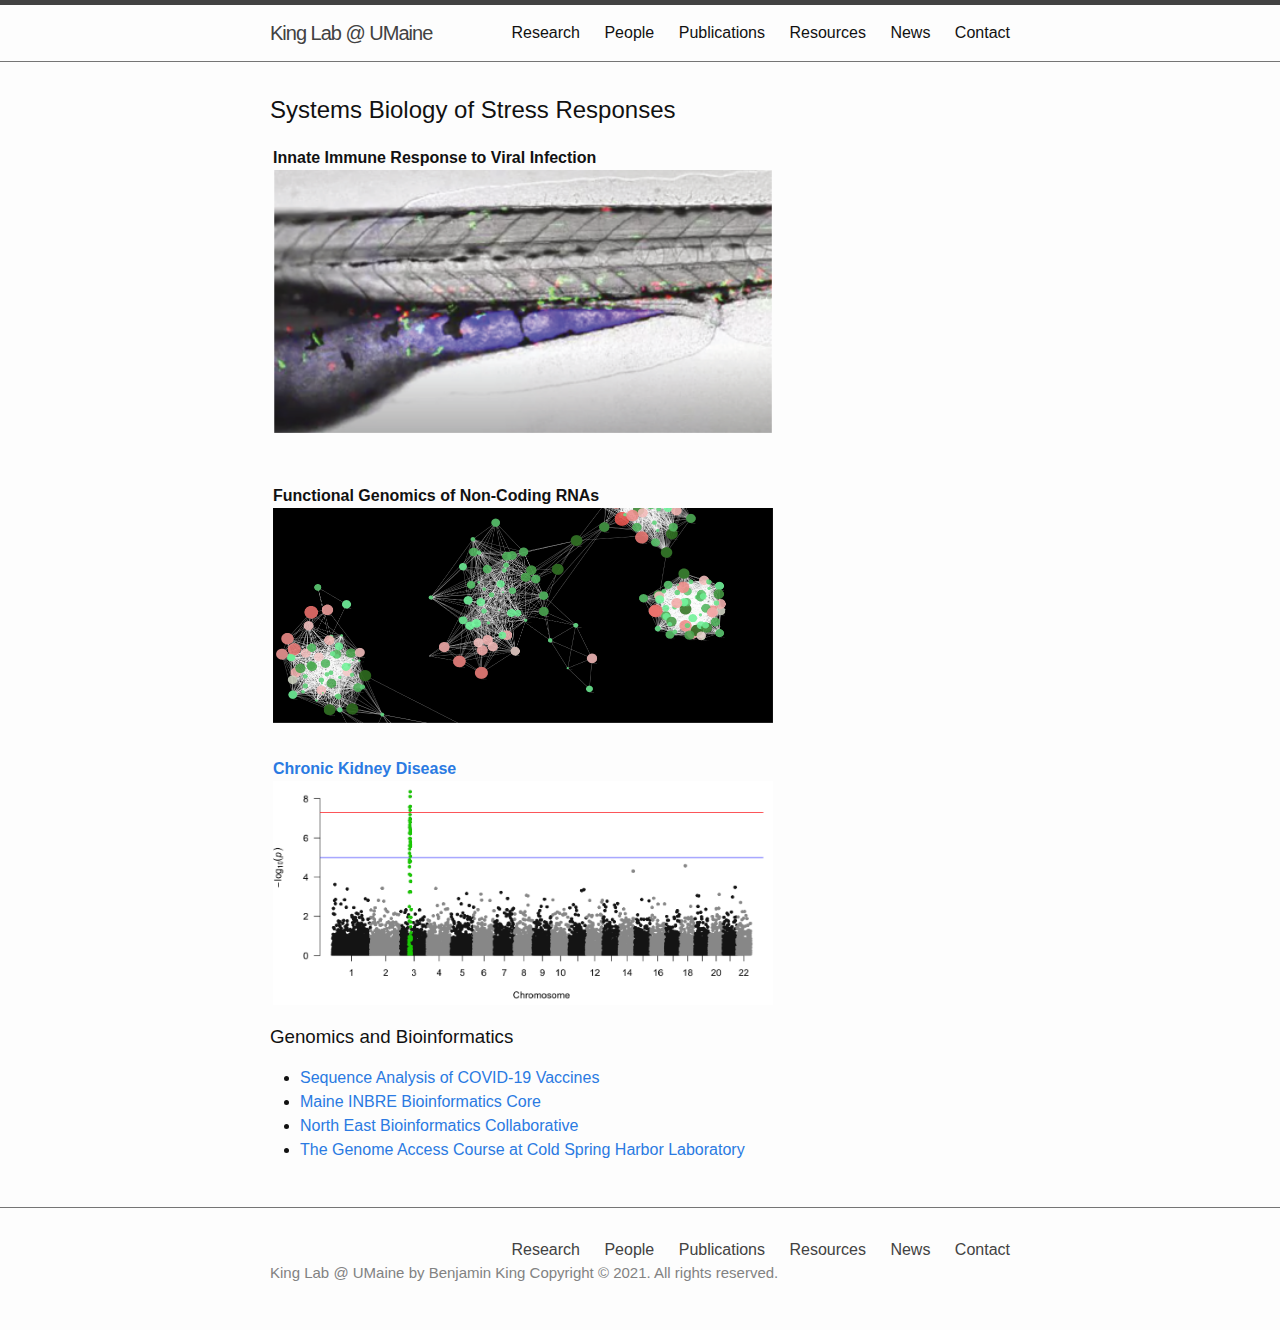
<file: index.html>
<!DOCTYPE html>
<html lang="en">

  <head>
  <meta charset="utf-8">
  <meta http-equiv="X-UA-Compatible" content="IE=edge">
  <meta name="viewport" content="width=device-width, initial-scale=1">

  <title>Home | King Lab @ UMaine</title>
  <meta name="description" content="The laboratory of Dr. Benjamin King at the University of Maine">
  <meta name="keywords" content="github, laboratory, bioinformatics, genomics, Maine, infectious disease, regeneration, chronic kidney disease, non-coding RNA, microRNA, influenza A virus">
  <meta name="author" content="kinglaboratory">

  <meta property="og:title" content="Home | King Lab @ UMaine" />
  <meta property="og:description" content="The laboratory of Dr. Benjamin King at the University of Maine" />
  <meta property="og:site_name" content="King Lab @ UMaine" />
  <meta property="og:url" content="https://kinglaboratory.github.io" />
  <meta property="og:locale" content="en_US" />
  <script type="application/ld+json">{"@context":"http://schema.org","@type":"WebPage","headline":"Home | King Lab @ UMaine","author":{"@type":"Person","name":"kinglaboratory"},"description":"The laboratory of Dr. Benjamin King at the University of Maine","url":"https://kinglaboratory.github.io"}</script>

  <link rel="stylesheet" href="https://kinglaboratory.github.io/css/main.css">
  
  <!-- Google Analytics -->

<script>
  (function(i,s,o,g,r,a,m){i['GoogleAnalyticsObject']=r;i[r]=i[r]||function(){
  (i[r].q=i[r].q||[]).push(arguments)},i[r].l=1*new Date();a=s.createElement(o),
  m=s.getElementsByTagName(o)[0];a.async=1;a.src=g;m.parentNode.insertBefore(a,m)
  })(window,document,'script','https://www.google-analytics.com/analytics.js','ga');

  ga('create', '', 'auto');
  ga('send', 'pageview');

</script>

</head>


  <body>
    
    <header class="site-header" role="banner">

  <div class="wrapper">

    <a class="site-title" href="https://kinglaboratory.github.io">King Lab @ UMaine</a>

    <nav class="site-nav">
      <span class="menu-icon">
        <svg viewBox="0 0 18 15" width="18px" height="15px">
          <path fill="#424242" d="M18,1.484c0,0.82-0.665,1.484-1.484,1.484H1.484C0.665,2.969,0,2.304,0,1.484l0,0C0,0.665,0.665,0,1.484,0 h15.031C17.335,0,18,0.665,18,1.484L18,1.484z"/>
          <path fill="#424242" d="M18,7.516C18,8.335,17.335,9,16.516,9H1.484C0.665,9,0,8.335,0,7.516l0,0c0-0.82,0.665-1.484,1.484-1.484 h15.031C17.335,6.031,18,6.696,18,7.516L18,7.516z"/>
          <path fill="#424242" d="M18,13.516C18,14.335,17.335,15,16.516,15H1.484C0.665,15,0,14.335,0,13.516l0,0 c0-0.82,0.665-1.484,1.484-1.484h15.031C17.335,12.031,18,12.696,18,13.516L18,13.516z"/>
        </svg>
      </span>

      <div class="trigger">
        
          
        
          
        
          
          <a class="page-link" href="https://kinglaboratory.github.io">Research</a>
          
        
          
          <a class="page-link" href="https://kinglaboratory.github.io/2_People.html">People</a>
          
        
          
          <a class="page-link" href="https://kinglaboratory.github.io">Publications</a>
          
        
          
        
          
          <a class="page-link" href="https://kinglaboratory.github.io">Resources</a>
          
        
          
          <a class="page-link" href="https://kinglaboratory.github.io">News</a>
          
        
          
          <a class="page-link" href="https://kinglaboratory.github.io">Contact</a>
          
        
          
          
        
          
        
      </div>
    </nav>

  </div>

</header>


    <main class="page-content" aria-label="Content">
      <div class="wrapper">
        <div> 

<H2>Systems Biology of Stress Responses</H2>
<TABLE>
<TR>
<TD>
<B>Innate Immune Response to Viral Infection</B><BR>
  <img src="https://kinglaboratory.github.io/images/colorflu.png" alt="Zebrafish" width=500/>
</TD>
</TR>
<TR>
<TD>
&nbsp;
</TD>
<TR>
<TD>
<B>Functional Genomics of Non-Coding RNAs</B><BR>
  <img src="https://kinglaboratory.github.io/images/network.png" alt="Network"  width=500/>
</TD>
</TR>
<TR>
<TD>
&nbsp;
</TD>
<TR>
<TR>
<TD>
<P>
<A HREF="CKD.html"><B>Chronic Kidney Disease</B><BR>
  <img src="https://kinglaboratory.github.io/images/gwas.png" alt="GWAS"  width=500/></A>
</TD>
</TR>
</TABLE>
<H3>Genomics and Bioinformatics</H3>
<UL>
<LI><A HREF="https://kinglaboratory.github.io/SARS-CoV-2_vaccine_sequence_analysis.pdf">Sequence Analysis of COVID-19 Vaccines</A></LI>
<LI><A HREF="https://inbre.maineidea.net/bioinformatics-core/">Maine INBRE Bioinformatics Core</A></LI>
<LI><A HREF="https://inbre.maineidea.net/northeast-bioinformatics-collaborative/">North East Bioinformatics Collaborative</A></LI>
<LI><A HREF="https://meetings.cshl.edu/courses.aspx?course=TGB&year=21">The Genome Access Course at Cold Spring Harbor Laboratory</A></LI>
<UL>
</div>


      </div>
    </main>

    <footer class="site-footer">
  <div class="wrapper">
    <div class="footer-col-wrapper" >
      <div class="footer-nav">
        
          
        
          
        
          
        
          <a class="page-link" href="https://kinglaboratory.github.io">Research</a>
          
        
          
          <a class="page-link" href="https://kinglaboratory.github.io/2_People.html">People</a>
          
        
          
          <a class="page-link" href="https://kinglaboratory.github.io">Publications</a>
          
        
          
        
          
          <a class="page-link" href="https://kinglaboratory.github.io">Resources</a>
          
        
          
          <a class="page-link" href="https://kinglaboratory.github.io">News</a>
          
        
          
          <a class="page-link" href="https://kinglaboratory.github.io">Contact</a>
          
        
    </div>
    </div>
      <h2 class="footer-heading"><a href="https://kinglaboratory.github.io/kinglaboratory/">King Lab @ UMaine</a> by <a href="https://github.com/kinglaboratory">Benjamin King</a> Copyright © 2021. All rights reserved.</h2> 
  </div>
</footer>


  </body>

</html>
</file>
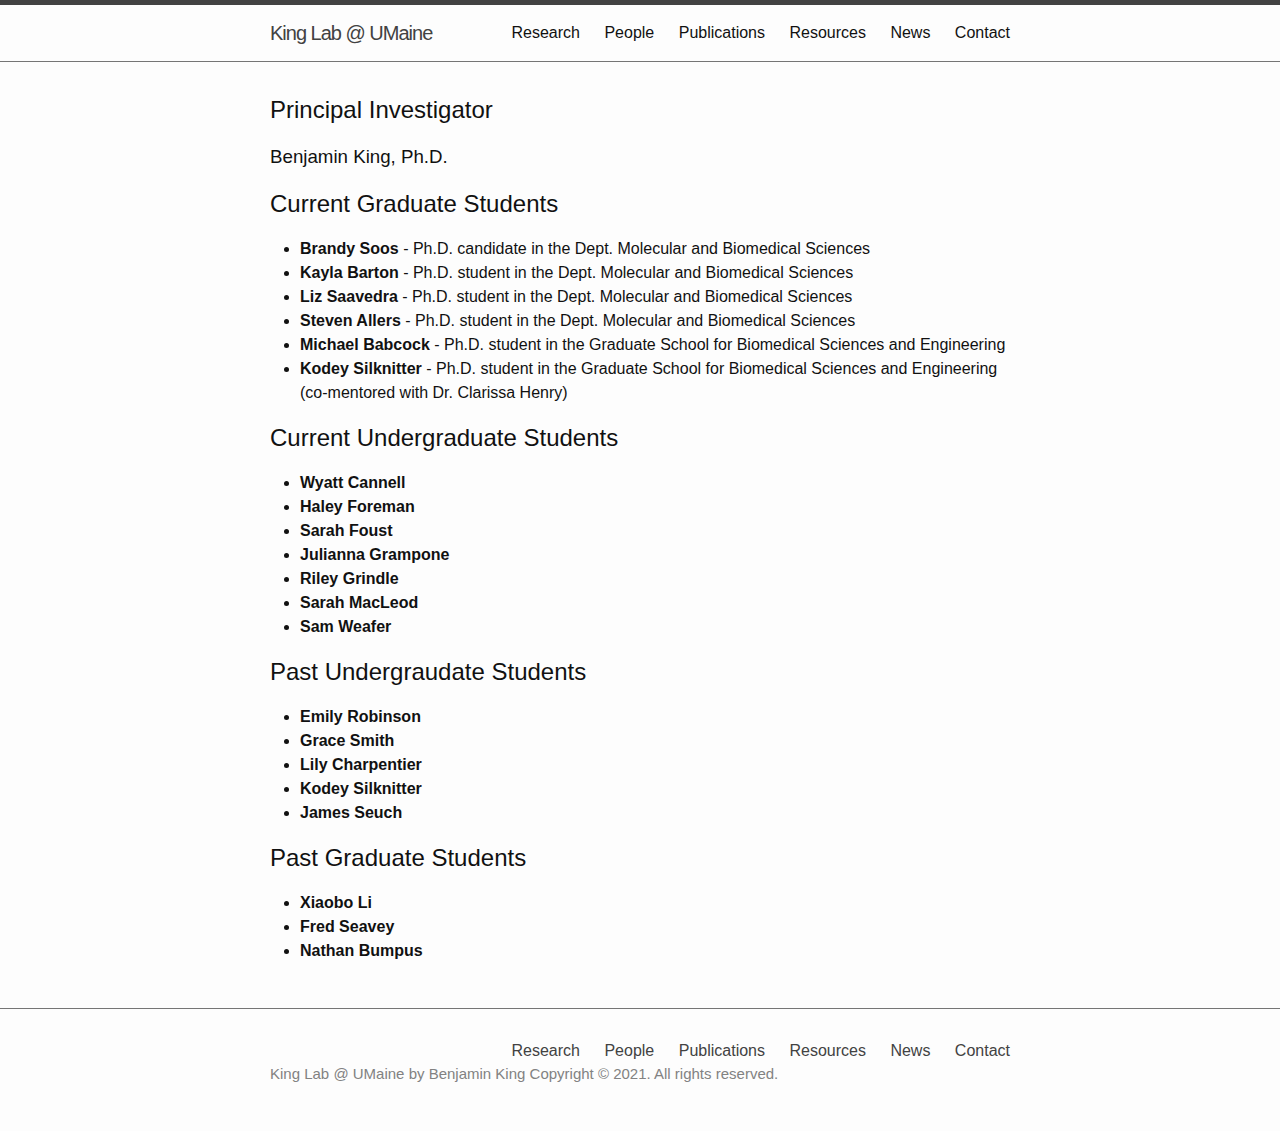
<file: 2_People.html>
<!DOCTYPE html>
<html lang="en">

  <head>
  <meta charset="utf-8">
  <meta http-equiv="X-UA-Compatible" content="IE=edge">
  <meta name="viewport" content="width=device-width, initial-scale=1">

  <title>Home | King Lab @ UMaine</title>
  <meta name="description" content="The laboratory of Dr. Benjamin King at the University of Maine">
  <meta name="keywords" content="github, laboratory, bioinformatics, genomics, Maine, infectious disease, regeneration, chronic kidney disease, non-coding RNA, microRNA, influenza A virus">
  <meta name="author" content="kinglaboratory">

  <meta property="og:title" content="Home | King Lab @ UMaine" />
  <meta property="og:description" content="The laboratory of Dr. Benjamin King at the University of Maine" />
  <meta property="og:site_name" content="King Lab @ UMaine" />
  <meta property="og:url" content="https://kinglaboratory.github.io" />
  <meta property="og:locale" content="en_US" />
  <script type="application/ld+json">{"@context":"http://schema.org","@type":"WebPage","headline":"Home | King Lab @ UMaine","author":{"@type":"Person","name":"kinglaboratory"},"description":"The laboratory of Dr. Benjamin King at the University of Maine","url":"https://kinglaboratory.github.io"}</script>

  <link rel="stylesheet" href="https://kinglaboratory.github.io/css/main.css">
  
  <!-- Google Analytics -->

<script>
  (function(i,s,o,g,r,a,m){i['GoogleAnalyticsObject']=r;i[r]=i[r]||function(){
  (i[r].q=i[r].q||[]).push(arguments)},i[r].l=1*new Date();a=s.createElement(o),
  m=s.getElementsByTagName(o)[0];a.async=1;a.src=g;m.parentNode.insertBefore(a,m)
  })(window,document,'script','https://www.google-analytics.com/analytics.js','ga');

  ga('create', '', 'auto');
  ga('send', 'pageview');

</script>

</head>


  <body>
    
    <header class="site-header" role="banner">

  <div class="wrapper">

    <a class="site-title" href="https://kinglaboratory.github.io">King Lab @ UMaine</a>

    <nav class="site-nav">
      <span class="menu-icon">
        <svg viewBox="0 0 18 15" width="18px" height="15px">
          <path fill="#424242" d="M18,1.484c0,0.82-0.665,1.484-1.484,1.484H1.484C0.665,2.969,0,2.304,0,1.484l0,0C0,0.665,0.665,0,1.484,0 h15.031C17.335,0,18,0.665,18,1.484L18,1.484z"/>
          <path fill="#424242" d="M18,7.516C18,8.335,17.335,9,16.516,9H1.484C0.665,9,0,8.335,0,7.516l0,0c0-0.82,0.665-1.484,1.484-1.484 h15.031C17.335,6.031,18,6.696,18,7.516L18,7.516z"/>
          <path fill="#424242" d="M18,13.516C18,14.335,17.335,15,16.516,15H1.484C0.665,15,0,14.335,0,13.516l0,0 c0-0.82,0.665-1.484,1.484-1.484h15.031C17.335,12.031,18,12.696,18,13.516L18,13.516z"/>
        </svg>
      </span>

      <div class="trigger">
        
          
        
          
          <a class="page-link" href="https://kinglaboratory.github.io">Research</a>
          
        
          
          <a class="page-link" href="https://kinglaboratory.github.io/2_People.html">People</a>
          
        
          
          <a class="page-link" href="https://kinglaboratory.github.io/3_Publications.html">Publications</a>
          
        
          
        
          
          <a class="page-link" href="https://kinglaboratory.github.io/4_Resources.html">Resources</a>
          
        
          
          <a class="page-link" href="https://kinglaboratory.github.io/5_News.html">News</a>
          
        
          
          <a class="page-link" href="https://kinglaboratory.github.io/6_Contact.html">Contact</a>
          
        
          
        
          
        
          
        
          
        
          
        
          
        
          
        
          
        
      </div>
    </nav>

  </div>

</header>


    <main class="page-content" aria-label="Content">
      <div class="wrapper">
        <div> 

<H2>Principal Investigator</H2>
<H3>Benjamin King, Ph.D.</H3>
<div>
<H2>Current Graduate Students</H2>
<UL>
<LI><B>Brandy Soos</B> - Ph.D. candidate in the Dept. Molecular and Biomedical Sciences
<LI><B>Kayla Barton</B> - Ph.D. student in the Dept. Molecular and Biomedical Sciences
<LI><B>Liz Saavedra</B> - Ph.D. student in the Dept. Molecular and Biomedical Sciences
<LI><B>Steven Allers</B> - Ph.D. student in the Dept. Molecular and Biomedical Sciences
<LI><B>Michael Babcock</B> - Ph.D. student in the Graduate School for Biomedical Sciences and Engineering
<LI><B>Kodey Silknitter</B> - Ph.D. student in the Graduate School for Biomedical Sciences and Engineering (co-mentored with Dr. Clarissa Henry)
</UL>
<H2>Current Undergraduate Students</H2>
<UL>
<LI><B>Wyatt Cannell</B>
<LI><B>Haley Foreman</B>
<LI><B>Sarah Foust</B>
<LI><B>Julianna Grampone</B>
<LI><B>Riley Grindle</B>
<LI><B>Sarah MacLeod</B>  
<LI><B>Sam Weafer</B>

</UL>
<H2>Past Undergraudate Students</H2>
<UL>
<LI><B>Emily Robinson</B>
<LI><B>Grace Smith</B>
<LI><B>Lily Charpentier</B>
<LI><B>Kodey Silknitter</B>
<LI><B>James Seuch</B>
</UL>
<H2>Past Graduate Students</H2>
<UL>
<LI><B>Xiaobo Li</B>
<LI><B>Fred Seavey</B>
<LI><B>Nathan Bumpus</B>
</UL>
</div>


      </div>
    </main>

    <footer class="site-footer">
  <div class="wrapper">
    <div class="footer-col-wrapper" >
      <div class="footer-nav">
        
          
        
          
          <a class="page-link" href="https://kinglaboratory.github.io">Research</a>
          
        
          
          <a class="page-link" href="https://kinglaboratory.github.io/kinglaboratory/2_People.html">People</a>
          
        
          
          <a class="page-link" href="https://kinglaboratory.github.io/kinglaboratory/3_Publications.html">Publications</a>
          
        
          
        
          
          <a class="page-link" href="https://kinglaboratory.github.io/kinglaboratory/4_Resources.html">Resources</a>
          
        
          
          <a class="page-link" href="https://kinglaboratory.github.io/kinglaboratory/5_News.html">News</a>
          
        
          
          <a class="page-link" href="https://kinglaboratory.github.io/kinglaboratory/6_Contact.html">Contact</a>
          
        
          
        
          
        
          
        
          
        
          
        
          
        
          
        
          
        
    </div>
    </div>
      <h2 class="footer-heading"><a href="https://kinglaboratory.github.io/kinglaboratory/">King Lab @ UMaine</a> by <a href="https://github.com/kinglaboratory">Benjamin King</a> Copyright © 2021. All rights reserved.</h2> 
  </div>
</footer>


  </body>

</html>
</file>
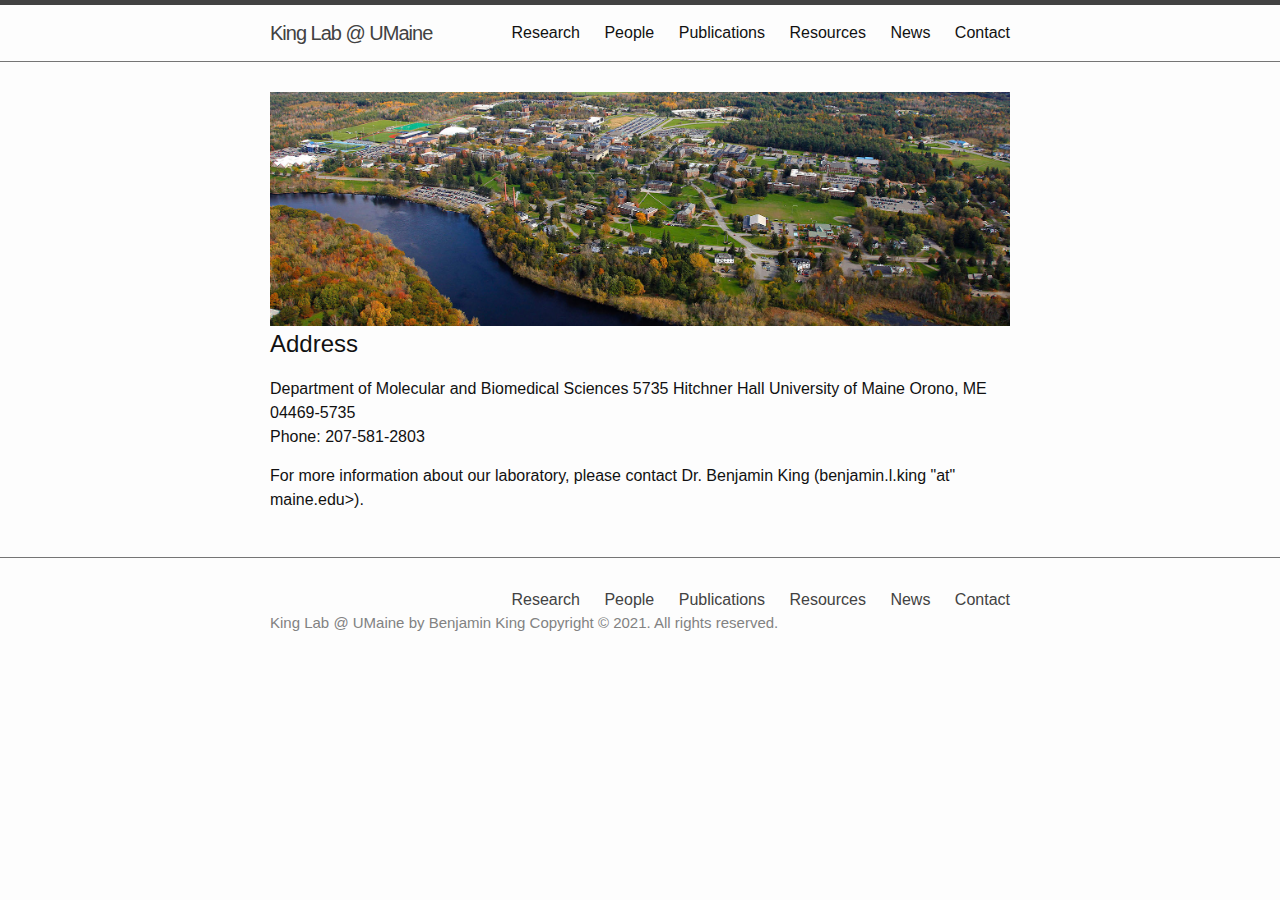
<file: 6_Contact.html>
<!DOCTYPE html>
<html lang="en">

  <head>
  <meta charset="utf-8">
  <meta http-equiv="X-UA-Compatible" content="IE=edge">
  <meta name="viewport" content="width=device-width, initial-scale=1">

  <title>Home | King Lab @ UMaine</title>
  <meta name="description" content="The laboratory of Dr. Benjamin King at the University of Maine">
  <meta name="keywords" content="github, laboratory, bioinformatics, genomics, Maine, infectious disease, regeneration, chronic kidney disease, non-coding RNA, microRNA, influenza A virus">
  <meta name="author" content="kinglaboratory">

  <meta property="og:title" content="Home | King Lab @ UMaine" />
  <meta property="og:description" content="The laboratory of Dr. Benjamin King at the University of Maine" />
  <meta property="og:site_name" content="King Lab @ UMaine" />
  <meta property="og:url" content="https://kinglaboratory.github.io" />
  <meta property="og:locale" content="en_US" />
  <script type="application/ld+json">{"@context":"http://schema.org","@type":"WebPage","headline":"Home | King Lab @ UMaine","author":{"@type":"Person","name":"kinglaboratory"},"description":"The laboratory of Dr. Benjamin King at the University of Maine","url":"https://kinglaboratory.github.io"}</script>

  <link rel="stylesheet" href="https://kinglaboratory.github.io/css/main.css">
  
  <!-- Google Analytics -->

<script>
  (function(i,s,o,g,r,a,m){i['GoogleAnalyticsObject']=r;i[r]=i[r]||function(){
  (i[r].q=i[r].q||[]).push(arguments)},i[r].l=1*new Date();a=s.createElement(o),
  m=s.getElementsByTagName(o)[0];a.async=1;a.src=g;m.parentNode.insertBefore(a,m)
  })(window,document,'script','https://www.google-analytics.com/analytics.js','ga');

  ga('create', '', 'auto');
  ga('send', 'pageview');

</script>

</head>


  <body>
    
    <header class="site-header" role="banner">

  <div class="wrapper">

    <a class="site-title" href="https://kinglaboratory.github.io">King Lab @ UMaine</a>

    <nav class="site-nav">
      <span class="menu-icon">
        <svg viewBox="0 0 18 15" width="18px" height="15px">
          <path fill="#424242" d="M18,1.484c0,0.82-0.665,1.484-1.484,1.484H1.484C0.665,2.969,0,2.304,0,1.484l0,0C0,0.665,0.665,0,1.484,0 h15.031C17.335,0,18,0.665,18,1.484L18,1.484z"/>
          <path fill="#424242" d="M18,7.516C18,8.335,17.335,9,16.516,9H1.484C0.665,9,0,8.335,0,7.516l0,0c0-0.82,0.665-1.484,1.484-1.484 h15.031C17.335,6.031,18,6.696,18,7.516L18,7.516z"/>
          <path fill="#424242" d="M18,13.516C18,14.335,17.335,15,16.516,15H1.484C0.665,15,0,14.335,0,13.516l0,0 c0-0.82,0.665-1.484,1.484-1.484h15.031C17.335,12.031,18,12.696,18,13.516L18,13.516z"/>
        </svg>
      </span>

      <div class="trigger">
        
          
        
          
          <a class="page-link" href="https://kinglaboratory.github.io/1_Research.html">Research</a>
          
        
          
          <a class="page-link" href="https://kinglaboratory.github.io/2_People.html">People</a>
          
        
          
          <a class="page-link" href="https://kinglaboratory.github.io/3_Publications.html">Publications</a>
          
        
          
        
          
          <a class="page-link" href="https://kinglaboratory.github.io/4_Resources.html">Resources</a>
          
        
          
          <a class="page-link" href="https://kinglaboratory.github.io/5_News.html">News</a>
          
        
          
          <a class="page-link" href="https://kinglaboratory.github.io/6_Contact.html">Contact</a>
          
        
          
        
          
        
          
        
          
        
          
        
          
        
          
        
          
        
      </div>
    </nav>

  </div>

</header>


    <main class="page-content" aria-label="Content">
      <div class="wrapper">
        <div> 
<img src="https://kinglaboratory.github.io/images/campus.jpg" alt="UMaine" />
<H2>Address</H2>
Department of Molecular and Biomedical Sciences
5735 Hitchner Hall
University of Maine
Orono, ME  04469-5735
<P>
Phone: 207-581-2803
<P>
For more information about our laboratory, please contact Dr. Benjamin King (benjamin.l.king "at" maine.edu>).
      </div>
    </main>

    <footer class="site-footer">
  <div class="wrapper">
    <div class="footer-col-wrapper" >
      <div class="footer-nav">
        
          
        
          
          <a class="page-link" href="https://kinglaboratory.github.io/kinglaboratory/1_Research.html">Research</a>
          
        
          
          <a class="page-link" href="https://kinglaboratory.github.io/kinglaboratory/2_People.html">People</a>
          
        
          
          <a class="page-link" href="https://kinglaboratory.github.io/kinglaboratory/3_Publications.html">Publications</a>
          
        
          
        
          
          <a class="page-link" href="https://kinglaboratory.github.io/kinglaboratory/4_Resources.html">Resources</a>
          
        
          
          <a class="page-link" href="https://kinglaboratory.github.io/kinglaboratory/5_News.html">News</a>
          
        
          
          <a class="page-link" href="https://kinglaboratory.github.io/kinglaboratory/6_Contact.html">Contact</a>
          
        
          
        
          
        
          
        
          
        
          
        
          
        
          
        
          
        
    </div>
    </div>
      <h2 class="footer-heading"><a href="https://kinglaboratory.github.io/kinglaboratory/">King Lab @ UMaine</a> by <a href="https://github.com/kinglaboratory">Benjamin King</a> Copyright © 2021. All rights reserved.</h2> 
  </div>
</footer>


  </body>

</html>
</file>
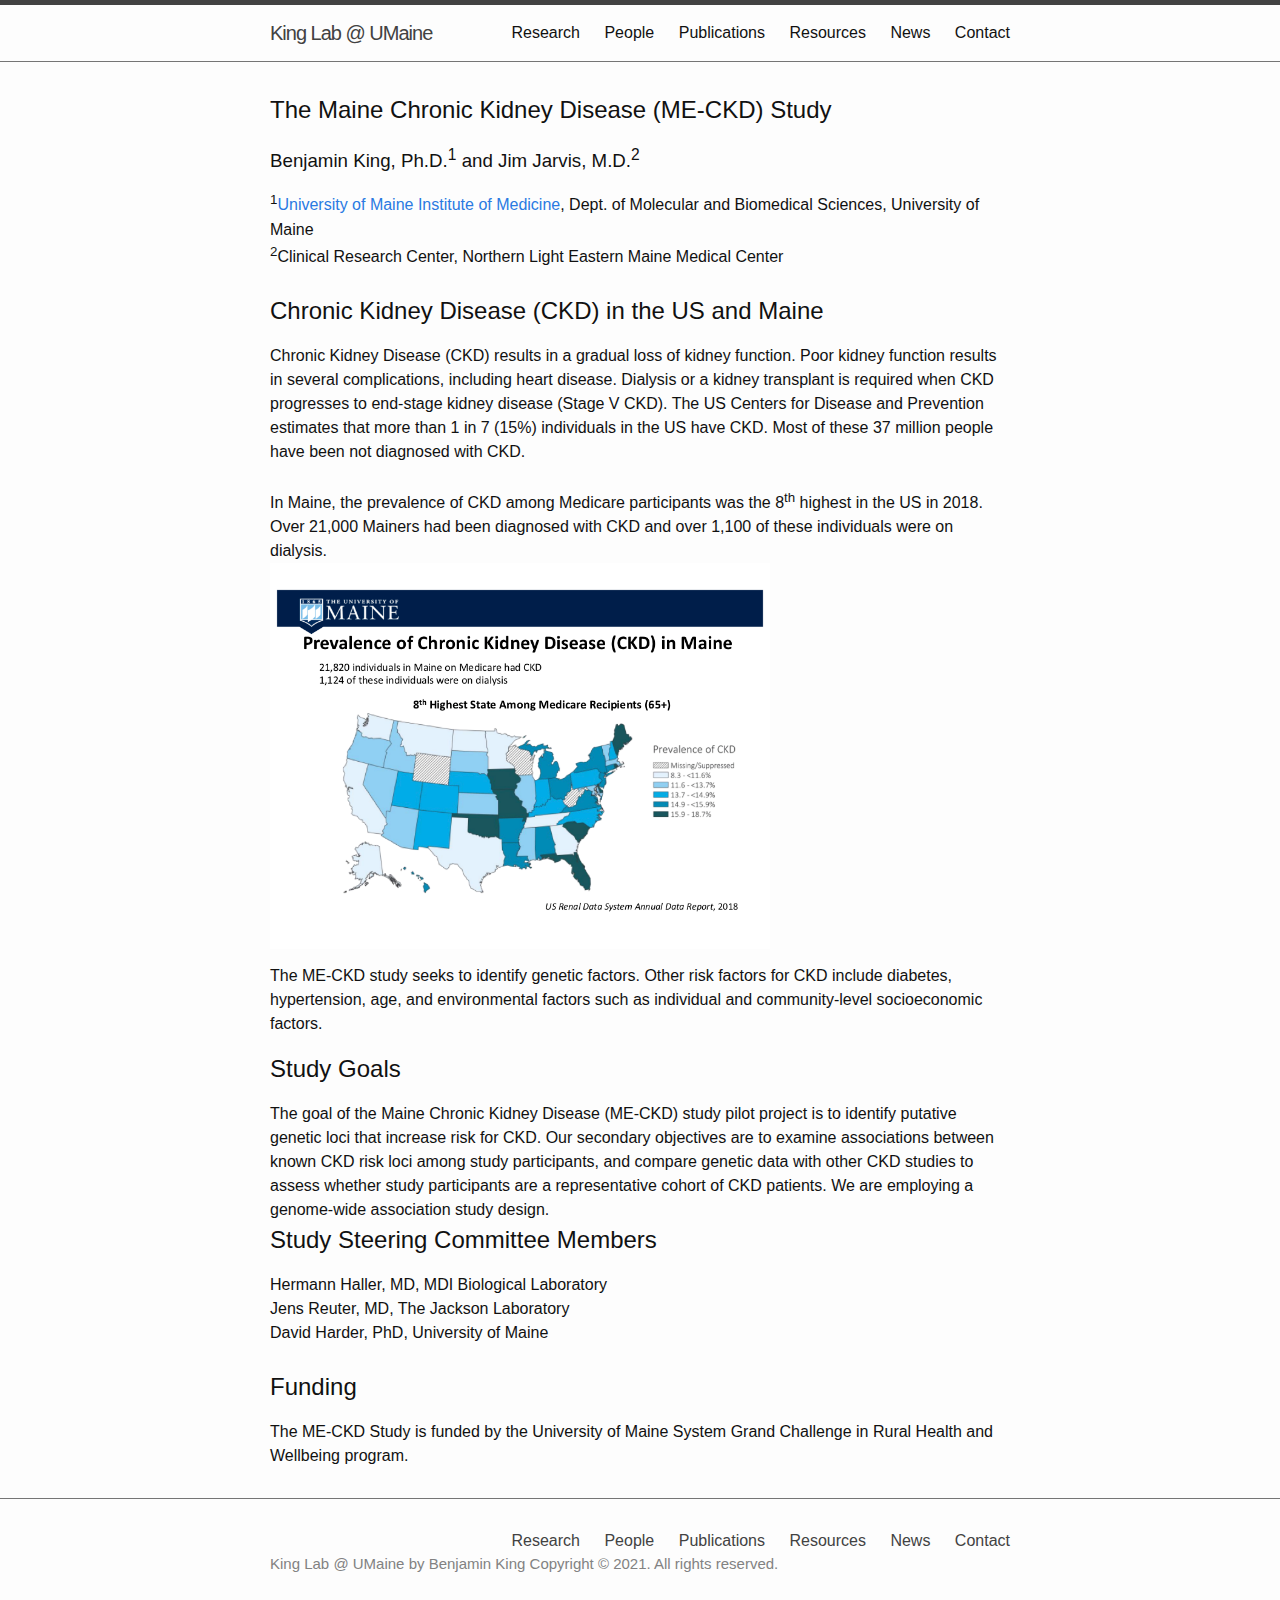
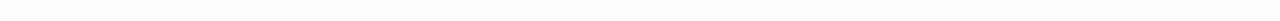
<file: CKD.html>
<!DOCTYPE html>
<html lang="en">

  <head>
  <meta charset="utf-8">
  <meta http-equiv="X-UA-Compatible" content="IE=edge">
  <meta name="viewport" content="width=device-width, initial-scale=1">

  <title>Home | King Lab @ UMaine</title>
  <meta name="description" content="The laboratory of Dr. Benjamin King at the University of Maine">
  <meta name="keywords" content="github, laboratory, bioinformatics, genomics, Maine, infectious disease, regeneration, chronic kidney disease, non-coding RNA, microRNA, influenza A virus">
  <meta name="author" content="kinglaboratory">

  <meta property="og:title" content="Home | King Lab @ UMaine" />
  <meta property="og:description" content="The laboratory of Dr. Benjamin King at the University of Maine" />
  <meta property="og:site_name" content="King Lab @ UMaine" />
  <meta property="og:url" content="https://kinglaboratory.github.io" />
  <meta property="og:locale" content="en_US" />
  <script type="application/ld+json">{"@context":"http://schema.org","@type":"WebPage","headline":"Home | King Lab @ UMaine","author":{"@type":"Person","name":"kinglaboratory"},"description":"The laboratory of Dr. Benjamin King at the University of Maine","url":"https://kinglaboratory.github.io"}</script>

  <link rel="stylesheet" href="https://kinglaboratory.github.io/css/main.css">
  
  <!-- Google Analytics -->

<script>
  (function(i,s,o,g,r,a,m){i['GoogleAnalyticsObject']=r;i[r]=i[r]||function(){
  (i[r].q=i[r].q||[]).push(arguments)},i[r].l=1*new Date();a=s.createElement(o),
  m=s.getElementsByTagName(o)[0];a.async=1;a.src=g;m.parentNode.insertBefore(a,m)
  })(window,document,'script','https://www.google-analytics.com/analytics.js','ga');

  ga('create', '', 'auto');
  ga('send', 'pageview');

</script>

</head>


  <body>
    
    <header class="site-header" role="banner">

  <div class="wrapper">

    <a class="site-title" href="https://kinglaboratory.github.io">King Lab @ UMaine</a>

    <nav class="site-nav">
      <span class="menu-icon">
        <svg viewBox="0 0 18 15" width="18px" height="15px">
          <path fill="#424242" d="M18,1.484c0,0.82-0.665,1.484-1.484,1.484H1.484C0.665,2.969,0,2.304,0,1.484l0,0C0,0.665,0.665,0,1.484,0 h15.031C17.335,0,18,0.665,18,1.484L18,1.484z"/>
          <path fill="#424242" d="M18,7.516C18,8.335,17.335,9,16.516,9H1.484C0.665,9,0,8.335,0,7.516l0,0c0-0.82,0.665-1.484,1.484-1.484 h15.031C17.335,6.031,18,6.696,18,7.516L18,7.516z"/>
          <path fill="#424242" d="M18,13.516C18,14.335,17.335,15,16.516,15H1.484C0.665,15,0,14.335,0,13.516l0,0 c0-0.82,0.665-1.484,1.484-1.484h15.031C17.335,12.031,18,12.696,18,13.516L18,13.516z"/>
        </svg>
      </span>

      <div class="trigger">
        
          
        
          
          <a class="page-link" href="https://kinglaboratory.github.io">Research</a>
          
        
          
          <a class="page-link" href="https://kinglaboratory.github.io/2_People.html">People</a>
          
        
          
          <a class="page-link" href="https://kinglaboratory.github.io/3_Publications.html">Publications</a>
          
        
          
        
          
          <a class="page-link" href="https://kinglaboratory.github.io/4_Resources.html">Resources</a>
          
        
          
          <a class="page-link" href="https://kinglaboratory.github.io/5_News.html">News</a>
          
        
          
          <a class="page-link" href="https://kinglaboratory.github.io/6_Contact.html">Contact</a>
          
        
          
        
          
        
          
        
          
        
          
        
          
        
          
        
          
        
      </div>
    </nav>

  </div>

</header>


    <main class="page-content" aria-label="Content">
      <div class="wrapper">
        <div> 

<H2>The Maine Chronic Kidney Disease (ME-CKD) Study</H2>
<H3>Benjamin King, Ph.D.<SUP>1</SUP> and Jim Jarvis, M.D.<SUP>2</SUP></H3>
          <SUP>1</SUP><A HREF="https://umaine.edu/medicine/">University of Maine Institute of Medicine</A>, Dept. of Molecular and Biomedical Sciences, University of Maine<BR>
<SUP>2</SUP>Clinical Research Center, Northern Light Eastern Maine Medical Center<BR>
<div>
&nbsp;
<div>
<H2>Chronic Kidney Disease (CKD) in the US and Maine</H2>
Chronic Kidney Disease (CKD) results in a gradual loss of kidney function. Poor kidney function results in several complications, including heart disease. Dialysis or a kidney transplant is required when CKD progresses to end-stage kidney disease (Stage V CKD). The US Centers for Disease and Prevention estimates that more than 1 in 7 (15%) individuals in the US have CKD. Most of these 37 million people have been not diagnosed with CKD. 
<div>
&nbsp;
<div>
In Maine, the prevalence of CKD among Medicare participants was the 8<SUP>th</SUP> highest in the US in 2018. Over 21,000 Mainers had been diagnosed with CKD and over 1,100 of these individuals were on dialysis.
<P>
<img src="images/maineckd.png" alt="Medicare 2018 Map" width=500/>
<P>
The ME-CKD study seeks to identify genetic factors. Other risk factors for CKD include diabetes, hypertension, age, and environmental factors such as individual and community-level socioeconomic factors. 
<div>
<H2>Study Goals</H2>
The goal of the Maine Chronic Kidney Disease (ME-CKD) study pilot project is to identify putative genetic loci that increase risk for CKD. Our secondary objectives are to examine associations between known CKD risk loci among study participants, and compare genetic data with other CKD studies to assess whether study participants are a representative cohort of CKD patients. We are employing a genome-wide association study design.
<div>
<H2>Study Steering Committee Members</H2>
Hermann Haller, MD, MDI Biological Laboratory<br>
Jens Reuter, MD, The Jackson Laboratory<br>
David Harder, PhD, University of Maine<br>
<div>
&nbsp;
<div>
<H2>Funding</H2>
The ME-CKD Study is funded by the University of Maine System Grand Challenge in Rural Health and Wellbeing program.

</div>


      </div>
    </main>

    <footer class="site-footer">
  <div class="wrapper">
    <div class="footer-col-wrapper" >
      <div class="footer-nav">
        
          
        
          
          <a class="page-link" href="https://kinglaboratory.github.io/kinglaboratory">Research</a>
          
        
          
          <a class="page-link" href="https://kinglaboratory.github.io/kinglaboratory/2_People.html">People</a>
          
        
          
          <a class="page-link" href="https://kinglaboratory.github.io/kinglaboratory/3_Publications.html">Publications</a>
          
        
          
        
          
          <a class="page-link" href="https://kinglaboratory.github.io/kinglaboratory/4_Resources.html">Resources</a>
          
        
          
          <a class="page-link" href="https://kinglaboratory.github.io/kinglaboratory/5_News.html">News</a>
          
        
          
          <a class="page-link" href="https://kinglaboratory.github.io/kinglaboratory/6_Contact.html">Contact</a>
          
        
          
        
          
        
          
        
          
        
          
        
          
        
          
        
          
        
    </div>
    </div>
      <h2 class="footer-heading"><a href="https://kinglaboratory.github.io/kinglaboratory/">King Lab @ UMaine</a> by <a href="https://github.com/kinglaboratory">Benjamin King</a> Copyright © 2021. All rights reserved.</h2> 
  </div>
</footer>


  </body>

</html>
</file>
